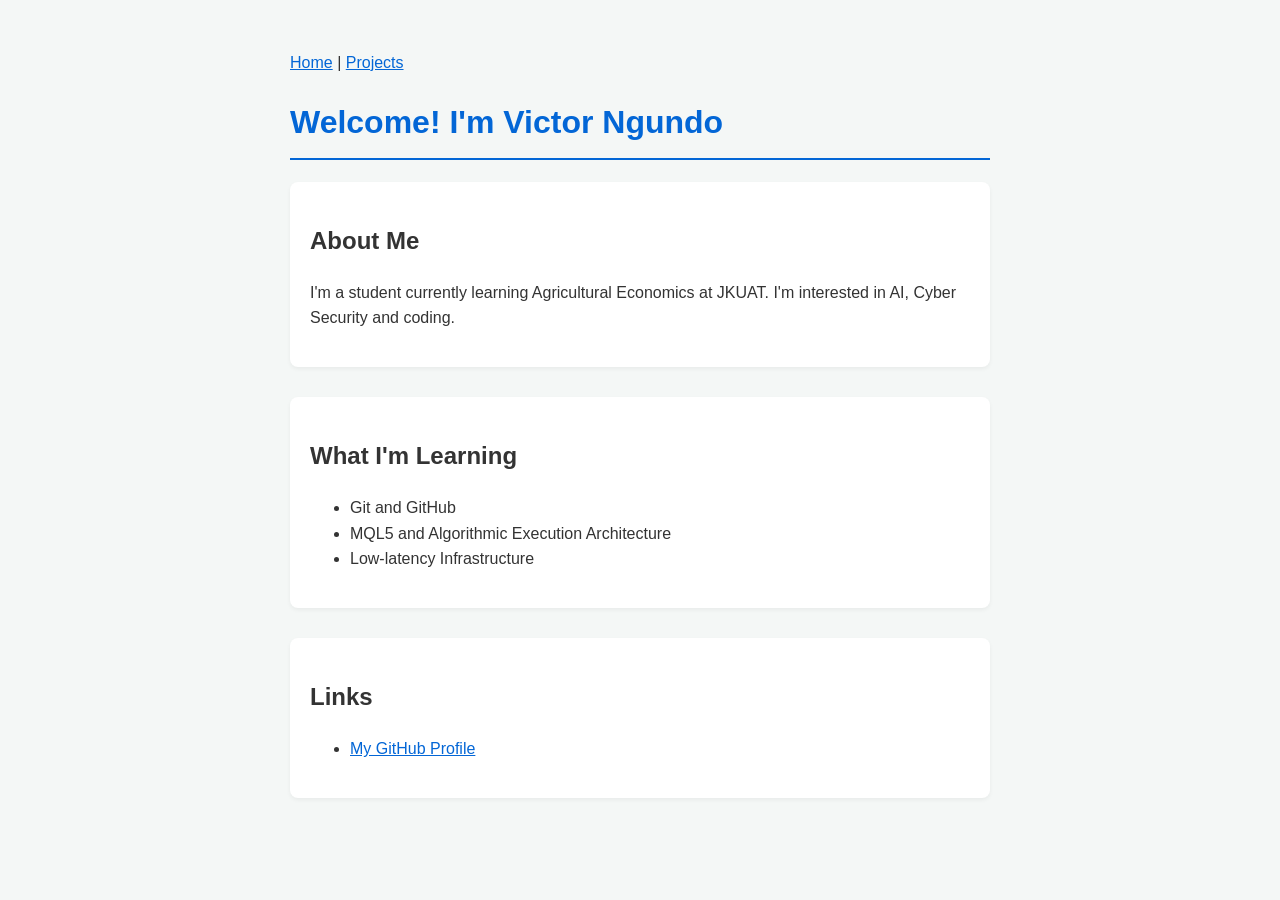
<file: index.html>
<!DOCTYPE html>
<html lang="en">
<head>
    <meta charset="UTF-8">
    <meta name="viewport" content="width=device-width, initial-scale=1.0">
    <title>My Personal Site</title>
    <link rel="stylesheet" href="style.css">
    <style>
        body {
            font-family: Arial, sans-serif;
            max-width: 700px;
            margin: 50px auto;
            padding: 0 20px;
            line-height: 1.6;
            color: #333;
        }
        h1 {
            border-bottom: 2px solid #0366d6;
            padding-bottom: 10px;
        }
        a {
            color: #0366d6;
        }
        .section {
            margin-bottom: 30px;
        }
    </style>
</head>
<body>
    <p><a href="index.html">Home</a> | <a href="projects.html">Projects</a></p>
    <h1>Welcome! I'm Victor Ngundo</h1>

    <div class="section">
        <h2>About Me</h2>
        <p>I'm a student currently learning Agricultural Economics at JKUAT.
           I'm interested in AI, Cyber Security and coding.</p>
    </div>

    <div class="section">
        <h2>What I'm Learning</h2>
        <ul>
            <li>Git and GitHub</li>
            <li>MQL5 and Algorithmic Execution Architecture</li>
            <li>Low-latency Infrastructure</li>
        </ul>
    </div>

    <div class="section">
        <h2>Links</h2>
        <ul>
            <li><a href="https://github.com/ngundovictor18-a11y">My GitHub Profile</a></li>
        </ul>
    </div>
</body>
</html>
</file>
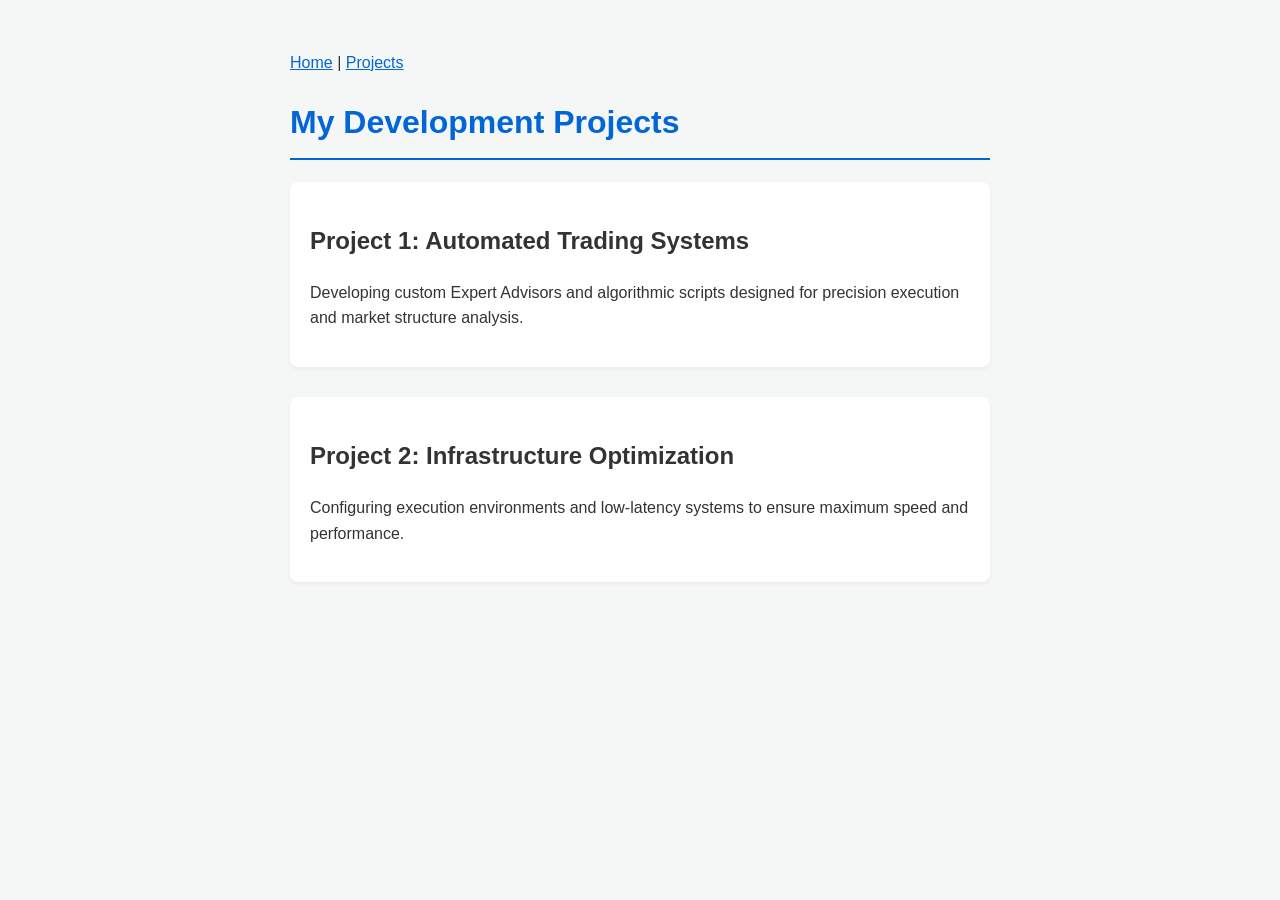
<file: project.html>
<!DOCTYPE html>
<html lang="en">
<head>
    <meta charset="UTF-8">
    <meta name="viewport" content="width=device-width, initial-scale=1.0">
    <title>My Projects</title>
    <link rel="stylesheet" href="style.css">
    <style>
        body {
            font-family: Arial, sans-serif;
            max-width: 700px;
            margin: 50px auto;
            padding: 0 20px;
            line-height: 1.6;
            color: #333;
        }
        h1 {
            border-bottom: 2px solid #0366d6;
            padding-bottom: 10px;
        }
        a {
            color: #0366d6;
        }
        .section {
            margin-bottom: 30px;
        }
    </style>
</head>
<body>
    <p><a href="index.html">Home</a> | <a href="projects.html">Projects</a></p>

    <h1>My Development Projects</h1>

    <div class="section">
        <h2>Project 1: Automated Trading Systems</h2>
        <p>Developing custom Expert Advisors and algorithmic scripts designed for precision execution and market structure analysis.</p>
    </div>

    <div class="section">
        <h2>Project 2: Infrastructure Optimization</h2>
        <p>Configuring execution environments and low-latency systems to ensure maximum speed and performance.</p>
    </div>
</body>
</html>
</file>
<file: style.css>
/* Adding extra styling rules for the site */
body {
    background-color: #f4f7f6;
}

.section {
    background-color: #ffffff;
    padding: 20px;
    border-radius: 8px;
    box-shadow: 0 2px 4px rgba(0,0,0,0.05);
}

h1 {
    color: #0366d6;
}
</file>
